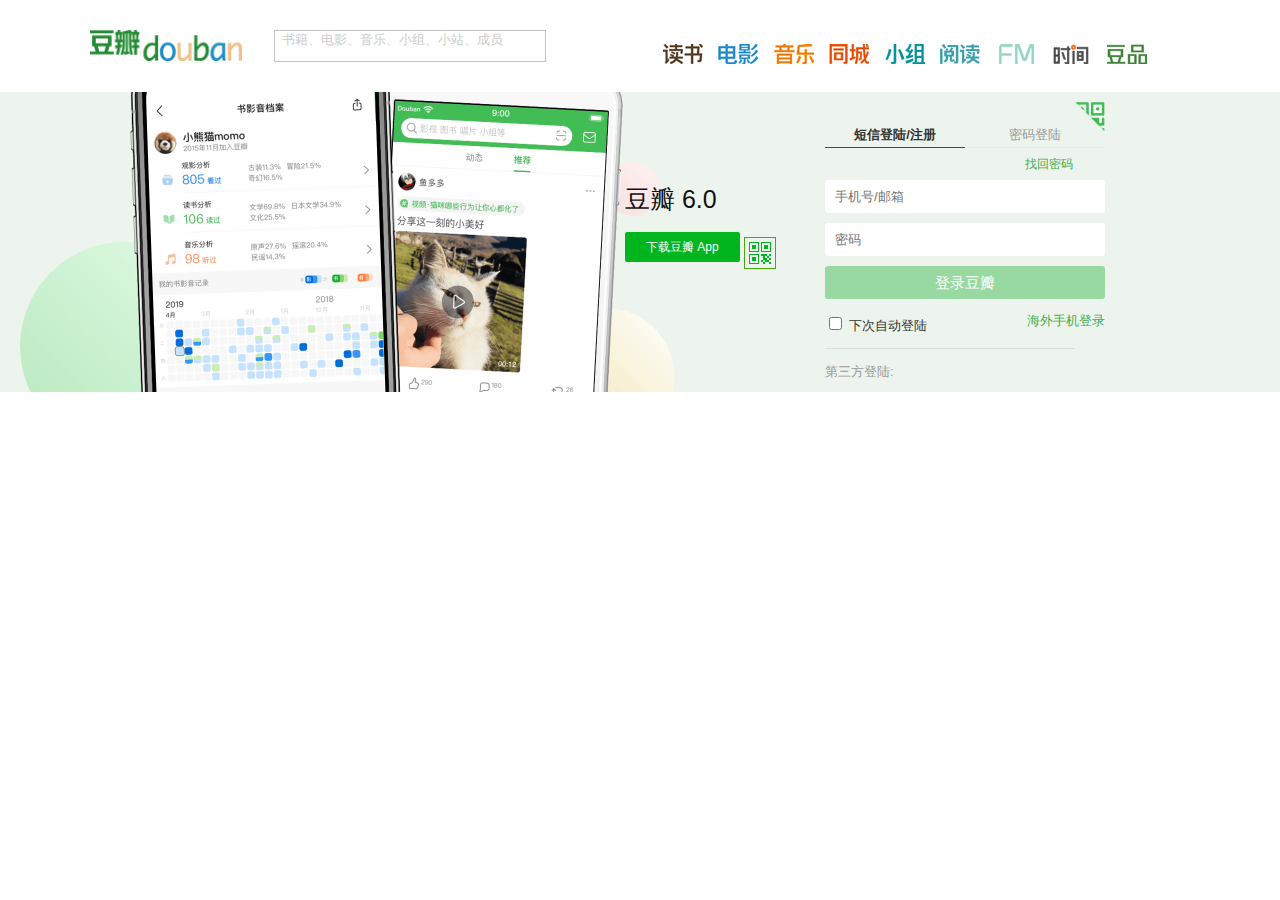
<file: index.html>
<!DOCTYPE html>
<html lang="en">

<head>
    <meta charset="UTF-8">
    <meta name="viewport" content="width=device-width, initial-scale=1.0">
    <meta http-equiv="X-UA-Compatible" content="ie=edge" />
    <link rel="stylesheet" href="./assets/css/index.css">
    <!-- <script type="text/javascript" defer async src="./JS/index_0.js"></script> -->
    <title>豆瓣</title>
</head>

<body>
    <!-- 导航 -->
    <nav class="nav">
        <div class="chunk_0">
            <div class="nav_title">
                <a href="">
                    <h1>
                        <span>douban</span>
                    </h1>
                </a>
            </div>
            <div class="search">
                <input type="text" placeholder="书籍、电影、音乐、小组、小站、成员">
                <a href="https://www.douban.com/search?q="> <i class="iconfont iconfangdajing"></i></a>
            </div>
            <div class="nav_object">
                <ul>
                    <a target="_blank" href="https://book.douban.com/" class="read_book">
                        <li></li>
                    </a>
                    <a target="_blank" href="https://movie.douban.com/" class="movie">
                        <li></li>
                    </a>
                    <a target="_blank" href="https://music.douban.com/" class="music">
                        <li></li>
                    </a>
                    <a target="_blank" href="https://www.douban.com/location/zhuhai/" class="same_city">
                        <li></li>
                    </a>
                    <a target="_blank" href="https://www.douban.com/group/explore" class="group">
                        <li></li>
                    </a>
                    <a target="_blank" href="https://read.douban.com/" class="read">
                        <li></li>
                    </a>
                    <a target="_blank" href="https://douban.fm/" class="fm">
                        <li></li>
                    </a>
                    <a target="_blank"
                        href="https://m.douban.com/time/?dt_time_source=douban-web_anonymous_index_top_nav"
                        class="time">
                        <li></li>
                    </a>
                    <a target="_blank"
                        href="https://market.douban.com/?utm_campaign=anonymous_top_nav&utm_source=douban&utm_medium=pc_web"
                        class="doupin">
                        <li></li>
                    </a>
                </ul>
            </div>
        </div>
    </nav>
    <!--  注册-->
    <div id = "register"class="register section">
        <div class="chunk clearfix">
            <!-- information login -->
            <div class="form right">
                <div class="register_method">
                    <ul class="clearfix">
                        <li @click="switch_login"id="sms_login" class="active left">短信登陆/注册</li>
                        <li @click="switch_login"id="pw_login" class="right">密码登陆</li>
                    </ul>
                </div>
                <!-- SMS_login -->
                <form action="" :class="{hidden:smsHidden}"class="sms_login hidden" >
                    <div class="form_item alert">
                        <span>请仔细阅读</span> <a href="https://accounts.douban.com/passport/agreement">豆瓣使用协议、隐私政策</a>
                    </div>
                    <div class="form_item phone_number">
                        <div class="code_prefix">
                            +86
                        </div>
                        <div class="international_codes_background hidden">
                            <div class="international_codes">
                                <div class="international_codes_title">
                                    选择国际区号
                                </div>
                                <!-- 选择区号 -->
                                <ul>
                                    <li class="clearfix active">
                                        <div class="left">中国1</div>
                                        <div class="right">1</div>
                                    </li>
                                    <li class="clearfix">
                                        <div class="left">中国2</div>
                                        <div class="right">2</div>
                                    </li>
                                    <li class="clearfix">
                                        <div class="left">中国3</div>
                                        <div class="right">3</div>
                                    </li>
                                    <li class="clearfix">
                                        <div class="left">中国4</div>
                                        <div class="right">4</div>
                                    </li>
                                    <li class="clearfix">
                                        <div class="left">中国5</div>
                                        <div class="right">5</div>
                                    </li>
                                    <li class="clearfix">
                                        <div class="left">中国6</div>
                                        <div class="right">6</div>
                                    </li>
                                    <li class="clearfix">
                                        <div class="left">中国7</div>
                                        <div class="right">7</div>
                                    </li>
                                    <li class="clearfix">
                                        <div class="left">中国8</div>
                                        <div class="right">8</div>
                                    </li>
                                    <li class="clearfix">
                                        <div class="left">中国9</div>
                                        <div class="right">9</div>
                                    </li>
                                    <li class="clearfix">
                                        <div class="left">中国10</div>
                                        <div class="right">10</div>
                                    </li>
                                    <li class="clearfix">
                                        <div class="left">中国11</div>
                                        <div class="right">11</div>
                                    </li>
                                    <li class="clearfix">
                                        <div class="left">中国12</div>
                                        <div class="right">12</div>
                                    </li>
                                    <li class="clearfix">
                                        <div class="left">中国13</div>
                                        <div class="right">13</div>
                                    </li>
                                    <li class="clearfix">
                                        <div class="left">中国14</div>
                                        <div class="right">14</div>
                                    </li>
                                    <li class="clearfix">
                                        <div class="left">中国15</div>
                                        <div class="right">15</div>
                                    </li>
                                    <li class="clearfix">
                                        <div class="left">中国16</div>
                                        <div class="right">16</div>
                                    </li>
                                    <li class="clearfix">
                                        <div class="left">中国17</div>
                                        <div class="right">17</div>
                                    </li>
                                    <li class="clearfix">
                                        <div class="left">中国18</div>
                                        <div class="right">18</div>
                                    </li>
                                    <li class="clearfix">
                                        <div class="left">中国19</div>
                                        <div class="right">19</div>
                                    </li>
                                    <li class="clearfix">
                                        <div class="left">中国20</div>
                                        <div class="right">20</div>
                                    </li>
                                    <li class="clearfix">
                                        <div class="left">中国21</div>
                                        <div class="right">21</div>
                                    </li>
                                    <li class="clearfix">
                                        <div class="left">中国22</div>
                                        <div class="right">22</div>
                                    </li>
                                    <li class="clearfix">
                                        <div class="left">中国23</div>
                                        <div class="right">23</div>
                                    </li>
                                    <li class="clearfix">
                                        <div class="left">中国24</div>
                                        <div class="right">24</div>
                                    </li>
                                    <li class="clearfix">
                                        <div class="left">中国25</div>
                                        <div class="right">25</div>
                                    </li>
                                    <li class="clearfix">
                                        <div class="left">中国26</div>
                                        <div class="right">26</div>
                                    </li>
                                    <li class="clearfix">
                                        <div class="left">中国27</div>
                                        <div class="right">27</div>
                                    </li>
                                    <li class="clearfix">
                                        <div class="left">中国28</div>
                                        <div class="right">28</div>
                                    </li>
                                    <li class="clearfix">
                                        <div class="left">中国29</div>
                                        <div class="right">29</div>
                                    </li>
                                    <li class="clearfix">
                                        <div class="left">中国30</div>
                                        <div class="right">30</div>
                                    </li>
                                    <li class="clearfix">
                                        <div class="left">中国31</div>
                                        <div class="right">31</div>
                                    </li>
                                    <li class="clearfix">
                                        <div class="left">中国32</div>
                                        <div class="right">32</div>
                                    </li>
                                    <li class="clearfix">
                                        <div class="left">中国33</div>
                                        <div class="right">33</div>
                                    </li>
                                    <li class="clearfix">
                                        <div class="left">中国34</div>
                                        <div class="right">34</div>
                                    </li>
                                    <li class="clearfix">
                                        <div class="left">中国35</div>
                                        <div class="right">35</div>
                                    </li>
                                    <li class="clearfix">
                                        <div class="left">中国36</div>
                                        <div class="right">36</div>
                                    </li>
                                    <li class="clearfix">
                                        <div class="left">中国37</div>
                                        <div class="right">37</div>
                                    </li>
                                    <li class="clearfix">
                                        <div class="left">中国38</div>
                                        <div class="right">38</div>
                                    </li>
                                    <li class="clearfix">
                                        <div class="left">中国39</div>
                                        <div class="right">39</div>
                                    </li>
                                    <li class="clearfix">
                                        <div class="left">中国40</div>
                                        <div class="right">40</div>
                                    </li>
                                    <li class="clearfix">
                                        <div class="left">中国41</div>
                                        <div class="right">41</div>
                                    </li>
                                    <li class="clearfix">
                                        <div class="left">中国42</div>
                                        <div class="right">42</div>
                                    </li>
                                    <li class="clearfix">
                                        <div class="left">中国43</div>
                                        <div class="right">43</div>
                                    </li>
                                    <li class="clearfix">
                                        <div class="left">中国44</div>
                                        <div class="right">44</div>
                                    </li>
                                    <li class="clearfix">
                                        <div class="left">中国45</div>
                                        <div class="right">45</div>
                                    </li>
                                    <li class="clearfix">
                                        <div class="left">中国46</div>
                                        <div class="right">46</div>
                                    </li>
                                    <li class="clearfix">
                                        <div class="left">中国47</div>
                                        <div class="right">47</div>
                                    </li>
                                    <li class="clearfix">
                                        <div class="left">中国48</div>
                                        <div class="right">48</div>
                                    </li>
                                    <li class="clearfix">
                                        <div class="left">中国49</div>
                                        <div class="right">49</div>
                                    </li>
                                    <li class="clearfix">
                                        <div class="left">中国50</div>
                                        <div class="right">50</div>
                                    </li>
                                </ul>
                            </div>
                        </div>
                        <input type="text" maxlength="11" placeholder="手机号">
                    </div>
                    <div class="form_item identical">
                        <input type="text" placeholder="验证码">
                        <div><a href="">获取验证码</a></div>
                    </div>
                    <div class="form_item login">
                        登录豆瓣
                    </div>
                    <div class="form_item auto_login clearfix">
                        <div class="left">
                            <label>
                                <input type="checkbox">
                                 <span>下次自动登陆</span> 
                            </label>
                        </div>
                        <div class="right">
                            <a href="">收不到验证码</a>
                        </div>
                    </div>
                </form>
                <!-- Pd_login -->
                <form action="":class="{hidden:pdHidden}"class="pw_login">
                    <div class="form_item alert">
                        <a href="https://accounts.douban.com/passport/get_password">找回密码</a>
                    </div>
                    <div class="form_item identical">
                        <input type="text" placeholder="手机号/邮箱">
                    </div>
                    <div class="form_item identical">
                        <input type="text" placeholder="密码">
                    </div>
                    <div class="form_item login">
                        登录豆瓣
                    </div>
                    <div class="form_item auto_login clearfix">
                        <div class="left">
                            <label>
                                <input type="checkbox">
                                 <span>下次自动登陆</span> 
                            </label>
                        </div>
                        <div class="right">
                            <a href="">海外手机登录</a>
                        </div>
                    </div>
                </form>
                <div class="other_ways">
                    <div class="form_item">
                        <span>第三方登陆:</span>
                        <a href="https://open.weixin.qq.com/connect/qrconnect?appid=wxd9c1c6bbd5d59980&redirect_uri=https%3A%2F%2Fwww.douban.com%2Faccounts%2Fconnect%2Fwechat%2Fcallback&response_type=code&scope=snsapi_login&state=_o5GzFgaVX4%2523douban-web%2523https%253A%2F%2Fwww.douban.com%2F#wechat_redirect"><i class="iconfont iconweixin"></i></a>
                        <a href="https://api.weibo.com/oauth2/authorize?state=_o5GzFgaVX4%2521douban-web%2521https%253A//www.douban.com/&redirect_uri=https%3A//accounts.douban.com/connect/sina_weibo/callbackaHR0cHM6Ly9hY2NvdW50cy5kb3ViYW4uY29tL3Bhc3Nwb3J0L2xvZ2luX3BvcHVwP2xvZ2luX3NvdXJjZT1hbm9ueQ%3D%3D&response_type=code&client_id=1994016063&scope=&display=default"><i class="iconfont iconweibo"></i></a>
                        
                    </div>
                </div>
                <div class="switch"></div>
                <div class="sign hidden">
                    扫码登录
                </div>
            </div>
            <!-- qr_code login -->
            <div class="form right hidden qr_code">
                <p>二维码登录</p>
                <div class="scan_code">
                    <img src="./assets/img/qrr_code.png" alt="">
                    <p>
                        请打开豆瓣客户端扫一扫
                    </p>
                </div>
                <div class="switch switch_0"></div>
                <div class="sign hidden">
                    短信登录/注册
                </div>
            </div>
            <div class="app right">
                <h2>
                    豆瓣 6.0
                </h2>
                <div class="download_url">
                    <a href="">下载豆瓣 App</a>
                </div>
                <div class="qr_link">
                    <div class="qr_code hidden">
                        <img src="./assets/img/QR_code.png" alt="">
                        <span>iOS/Android 扫码直接下载</span>
                    </div>
                </div>
            </div>
        </div>
    </div>
    <script src="./assets/js/index.js"></script>
    <!-- <script src="./assetsjs/vue.js"></script>
    <script>
        const register = new Vue({
            el:"#register",
            data:{
                smsHidden:false,
                pdHidden:true
            },
            methods:{
                switch_login(){
                    this.smsHidden=!this.smsHidden
                    this.pdHidden=!this.pdHidden
                }
            }
        })
    </script> -->
</body>

</html>
</file>
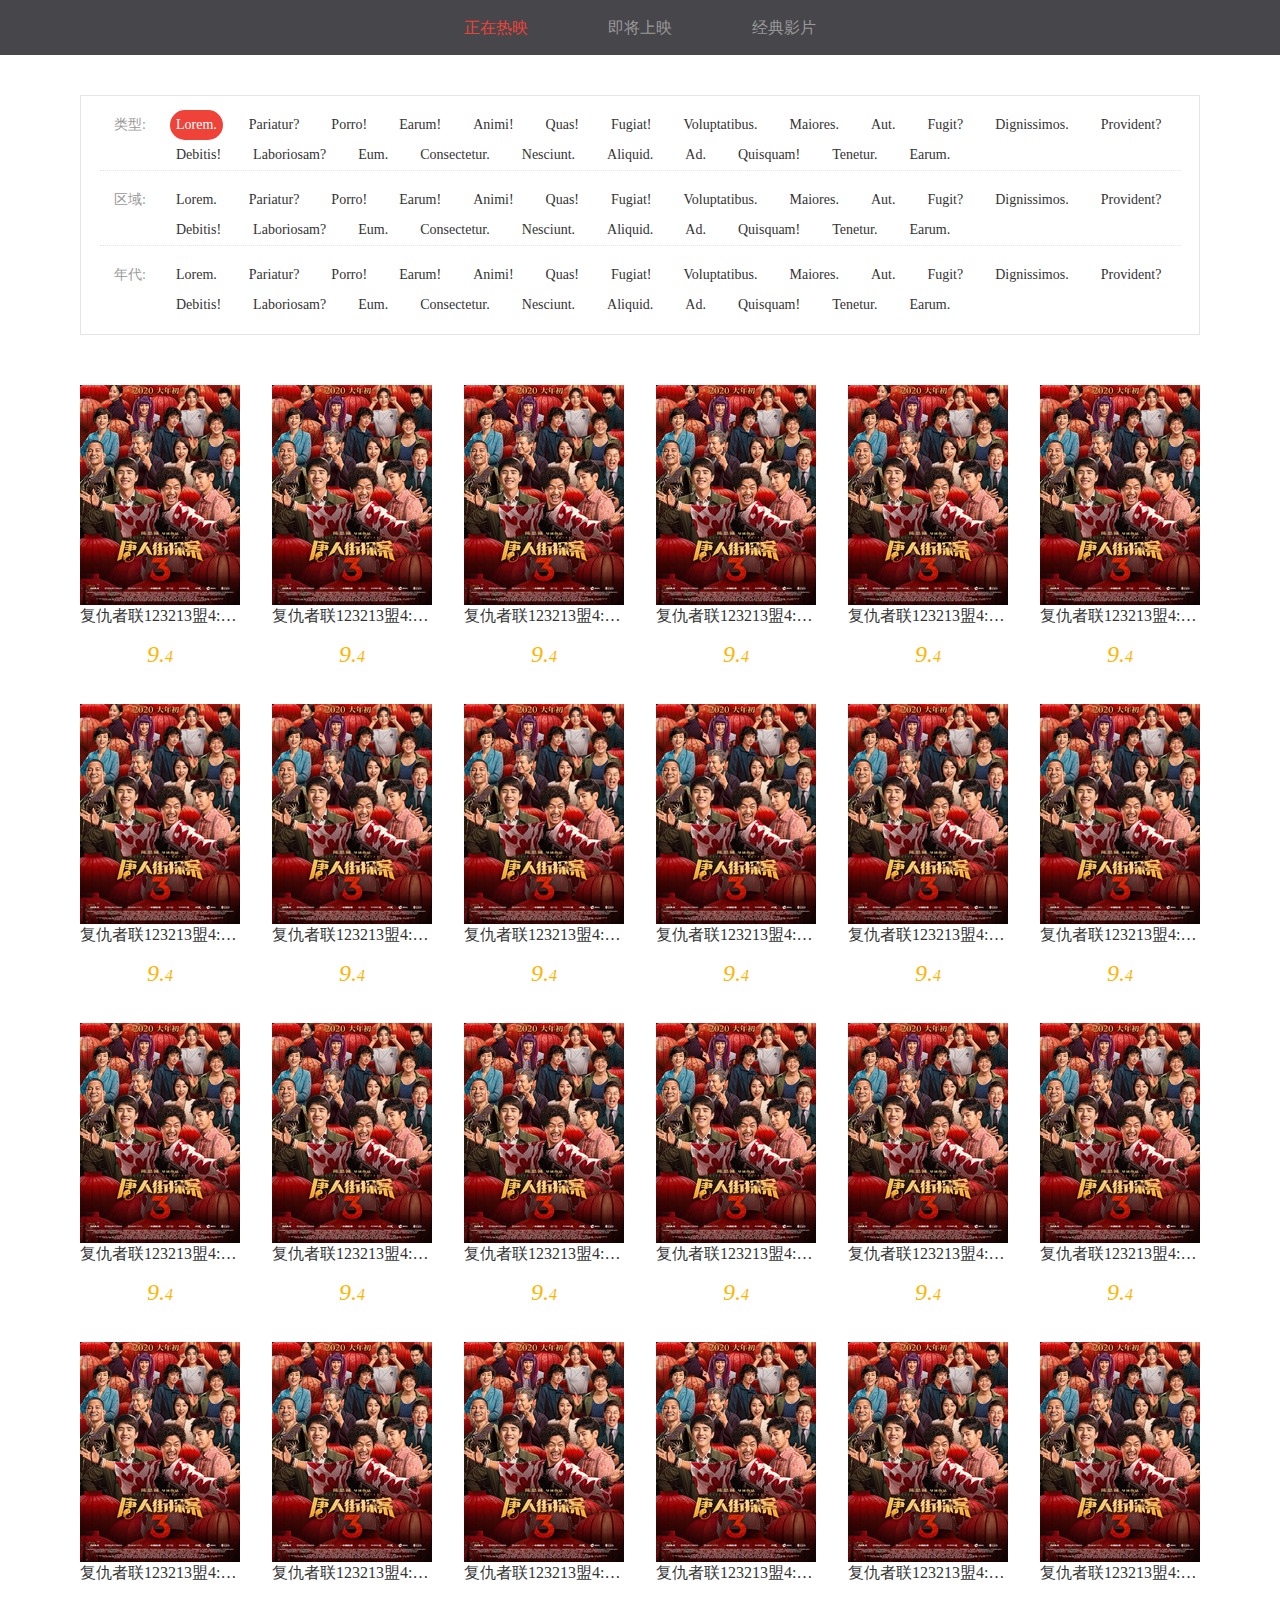
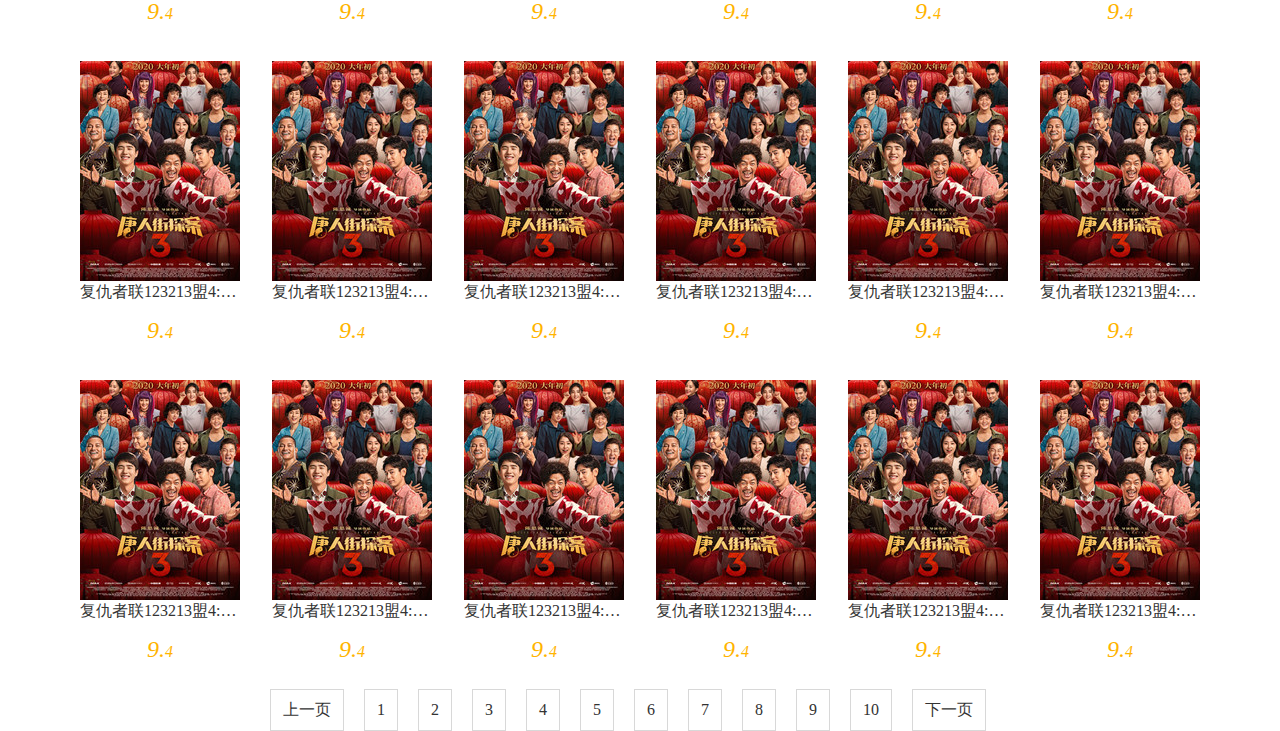
<file: movie.html>
<!DOCTYPE html>
<html>
    <head lang="en">
        <meta charset="UTF-8"/>
        <meta name="viewport" content="width=device-width,initial-scale=1.0"/>
        <meta http-equiv="X-UA-Compatible" content="ie=edge"/>
        <title>正在热映--猫眼电影</title>
        <link rel="stylesheet" href="./assets/css/reset.css"/>
        <link rel="stylesheet" href="./assets/css/movie.css">
    </head>
    <body class="clearfix">
        <div class="class">
            <nav class="nav">
                <a href="" class="active">正在热映</a>
                <a href="">即将上映</a>
                <a href="">经典影片</a>
            </nav>
            <div class="container">
                <div class="choose_area">
                    <div class="choose_content  clearfix">
                        <div class="left">类型:</div>
                        <div class="right">
                            <ul class="clearfix">
                                <li class="select ">Lorem.</li>
                                <li>Pariatur?</li>
                                <li>Porro!</li>
                                <li>Earum!</li>
                                <li>Animi!</li>
                                <li>Quas!</li>
                                <li>Fugiat!</li>
                                <li>Voluptatibus.</li>
                                <li>Maiores.</li>
                                <li>Aut.</li>
                                <li>Fugit?</li>
                                <li>Dignissimos.</li>
                                <li>Provident?</li>
                                <li>Debitis!</li>
                                <li>Laboriosam?</li>
                                <li>Eum.</li>
                                <li>Consectetur.</li>
                                <li>Nesciunt.</li>
                                <li>Aliquid.</li>
                                <li>Ad.</li>
                                <li>Quisquam!</li>
                                <li>Tenetur.</li>
                                <li>Earum.</li>
                            </ul>
                        </div>
                    </div>
                    <div class="choose_content clearfix">
                        <div class="left">区域:</div>
                        <div class="right">
                            <ul class="clearfix">
                                <li>Lorem.</li>
                                <li>Pariatur?</li>
                                <li>Porro!</li>
                                <li>Earum!</li>
                                <li>Animi!</li>
                                <li>Quas!</li>
                                <li>Fugiat!</li>
                                <li>Voluptatibus.</li>
                                <li>Maiores.</li>
                                <li>Aut.</li>
                                <li>Fugit?</li>
                                <li>Dignissimos.</li>
                                <li>Provident?</li>
                                <li>Debitis!</li>
                                <li>Laboriosam?</li>
                                <li>Eum.</li>
                                <li>Consectetur.</li>
                                <li>Nesciunt.</li>
                                <li>Aliquid.</li>
                                <li>Ad.</li>
                                <li>Quisquam!</li>
                                <li>Tenetur.</li>
                                <li>Earum.</li>
                            </ul>
                        </div>
                    </div>
                    <div class="choose_content clearfix no_line">
                        <div class="left">年代:</div>
                        <div class="right">
                            <ul class="clearfix">
                                <li>Lorem.</li>
                                <li>Pariatur?</li>
                                <li>Porro!</li>
                                <li>Earum!</li>
                                <li>Animi!</li>
                                <li>Quas!</li>
                                <li>Fugiat!</li>
                                <li>Voluptatibus.</li>
                                <li>Maiores.</li>
                                <li>Aut.</li>
                                <li>Fugit?</li>
                                <li>Dignissimos.</li>
                                <li>Provident?</li>
                                <li>Debitis!</li>
                                <li>Laboriosam?</li>
                                <li>Eum.</li>
                                <li>Consectetur.</li>
                                <li>Nesciunt.</li>
                                <li>Aliquid.</li>
                                <li>Ad.</li>
                                <li>Quisquam!</li>
                                <li>Tenetur.</li>
                                <li>Earum.</li>
                            </ul>
                        </div>
                    </div>
                </div>
                <div class="movies clearfix">
                    <div class="movie_items">
                        <div class="movie_poster"><a href=""><img src="./assets/img/movie.jpg" alt=""></a></div>
                        <div class="movie_name"><a href="">复仇者联123213盟4:终局之战</a></div>
                        <div class="movie_score">9.4</div>
                    </div>
                    <div class="movie_items">
                        <div class="movie_poster"><a href=""><img src="./assets/img/movie.jpg" alt=""></a></div>
                        <div class="movie_name"><a href="">复仇者联123213盟4:终局之战</a></div>
                        <div class="movie_score">9.4</div>
                    </div>
                    <div class="movie_items">
                        <div class="movie_poster"><a href=""><img src="./assets/img/movie.jpg" alt=""></a></div>
                        <div class="movie_name"><a href="">复仇者联123213盟4:终局之战</a></div>
                        <div class="movie_score">9.4</div>
                    </div>
                    <div class="movie_items">
                        <div class="movie_poster"><a href=""><img src="./assets/img/movie.jpg" alt=""></a></div>
                        <div class="movie_name"><a href="">复仇者联123213盟4:终局之战</a></div>
                        <div class="movie_score">9.4</div>
                    </div>
                    <div class="movie_items">
                        <div class="movie_poster"><a href=""><img src="./assets/img/movie.jpg" alt=""></a></div>
                        <div class="movie_name"><a href="">复仇者联123213盟4:终局之战</a></div>
                        <div class="movie_score">9.4</div>
                    </div>
                    <div class="movie_items">
                        <div class="movie_poster"><a href=""><img src="./assets/img/movie.jpg" alt=""></a></div>
                        <div class="movie_name"><a href="">复仇者联123213盟4:终局之战</a></div>
                        <div class="movie_score">9.4</div>
                    </div>
                    <div class="movie_items">
                        <div class="movie_poster"><a href=""><img src="./assets/img/movie.jpg" alt=""></a></div>
                        <div class="movie_name"><a href="">复仇者联123213盟4:终局之战</a></div>
                        <div class="movie_score">9.4</div>
                    </div>
                    <div class="movie_items">
                        <div class="movie_poster"><a href=""><img src="./assets/img/movie.jpg" alt=""></a></div>
                        <div class="movie_name"><a href="">复仇者联123213盟4:终局之战</a></div>
                        <div class="movie_score">9.4</div>
                    </div>
                    <div class="movie_items">
                        <div class="movie_poster"><a href=""><img src="./assets/img/movie.jpg" alt=""></a></div>
                        <div class="movie_name"><a href="">复仇者联123213盟4:终局之战</a></div>
                        <div class="movie_score">9.4</div>
                    </div>
                    <div class="movie_items">
                        <div class="movie_poster"><a href=""><img src="./assets/img/movie.jpg" alt=""></a></div>
                        <div class="movie_name"><a href="">复仇者联123213盟4:终局之战</a></div>
                        <div class="movie_score">9.4</div>
                    </div>
                    <div class="movie_items">
                        <div class="movie_poster"><a href=""><img src="./assets/img/movie.jpg" alt=""></a></div>
                        <div class="movie_name"><a href="">复仇者联123213盟4:终局之战</a></div>
                        <div class="movie_score">9.4</div>
                    </div>
                    <div class="movie_items">
                        <div class="movie_poster"><a href=""><img src="./assets/img/movie.jpg" alt=""></a></div>
                        <div class="movie_name"><a href="">复仇者联123213盟4:终局之战</a></div>
                        <div class="movie_score">9.4</div>
                    </div>
                    <div class="movie_items">
                        <div class="movie_poster"><a href=""><img src="./assets/img/movie.jpg" alt=""></a></div>
                        <div class="movie_name"><a href="">复仇者联123213盟4:终局之战</a></div>
                        <div class="movie_score">9.4</div>
                    </div>
                    <div class="movie_items">
                        <div class="movie_poster"><a href=""><img src="./assets/img/movie.jpg" alt=""></a></div>
                        <div class="movie_name"><a href="">复仇者联123213盟4:终局之战</a></div>
                        <div class="movie_score">9.4</div>
                    </div>
                    <div class="movie_items">
                        <div class="movie_poster"><a href=""><img src="./assets/img/movie.jpg" alt=""></a></div>
                        <div class="movie_name"><a href="">复仇者联123213盟4:终局之战</a></div>
                        <div class="movie_score">9.4</div>
                    </div>
                    <div class="movie_items">
                        <div class="movie_poster"><a href=""><img src="./assets/img/movie.jpg" alt=""></a></div>
                        <div class="movie_name"><a href="">复仇者联123213盟4:终局之战</a></div>
                        <div class="movie_score">9.4</div>
                    </div>
                    <div class="movie_items">
                        <div class="movie_poster"><a href=""><img src="./assets/img/movie.jpg" alt=""></a></div>
                        <div class="movie_name"><a href="">复仇者联123213盟4:终局之战</a></div>
                        <div class="movie_score">9.4</div>
                    </div>
                    <div class="movie_items">
                        <div class="movie_poster"><a href=""><img src="./assets/img/movie.jpg" alt=""></a></div>
                        <div class="movie_name"><a href="">复仇者联123213盟4:终局之战</a></div>
                        <div class="movie_score">9.4</div>
                    </div>
                    <div class="movie_items">
                        <div class="movie_poster"><a href=""><img src="./assets/img/movie.jpg" alt=""></a></div>
                        <div class="movie_name"><a href="">复仇者联123213盟4:终局之战</a></div>
                        <div class="movie_score">9.4</div>
                    </div>
                    <div class="movie_items">
                        <div class="movie_poster"><a href=""><img src="./assets/img/movie.jpg" alt=""></a></div>
                        <div class="movie_name"><a href="">复仇者联123213盟4:终局之战</a></div>
                        <div class="movie_score">9.4</div>
                    </div>
                    <div class="movie_items">
                        <div class="movie_poster"><a href=""><img src="./assets/img/movie.jpg" alt=""></a></div>
                        <div class="movie_name"><a href="">复仇者联123213盟4:终局之战</a></div>
                        <div class="movie_score">9.4</div>
                    </div>
                    <div class="movie_items">
                        <div class="movie_poster"><a href=""><img src="./assets/img/movie.jpg" alt=""></a></div>
                        <div class="movie_name"><a href="">复仇者联123213盟4:终局之战</a></div>
                        <div class="movie_score">9.4</div>
                    </div>
                    <div class="movie_items">
                        <div class="movie_poster"><a href=""><img src="./assets/img/movie.jpg" alt=""></a></div>
                        <div class="movie_name"><a href="">复仇者联123213盟4:终局之战</a></div>
                        <div class="movie_score">9.4</div>
                    </div>
                    <div class="movie_items">
                        <div class="movie_poster"><a href=""><img src="./assets/img/movie.jpg" alt=""></a></div>
                        <div class="movie_name"><a href="">复仇者联123213盟4:终局之战</a></div>
                        <div class="movie_score">9.4</div>
                    </div>
                    <div class="movie_items">
                        <div class="movie_poster"><a href=""><img src="./assets/img/movie.jpg" alt=""></a></div>
                        <div class="movie_name"><a href="">复仇者联123213盟4:终局之战</a></div>
                        <div class="movie_score">9.4</div>
                    </div>
                    <div class="movie_items">
                        <div class="movie_poster"><a href=""><img src="./assets/img/movie.jpg" alt=""></a></div>
                        <div class="movie_name"><a href="">复仇者联123213盟4:终局之战</a></div>
                        <div class="movie_score">9.4</div>
                    </div>
                    <div class="movie_items">
                        <div class="movie_poster"><a href=""><img src="./assets/img/movie.jpg" alt=""></a></div>
                        <div class="movie_name"><a href="">复仇者联123213盟4:终局之战</a></div>
                        <div class="movie_score">9.4</div>
                    </div>
                    <div class="movie_items">
                        <div class="movie_poster"><a href=""><img src="./assets/img/movie.jpg" alt=""></a></div>
                        <div class="movie_name"><a href="">复仇者联123213盟4:终局之战</a></div>
                        <div class="movie_score">9.4</div>
                    </div>
                    <div class="movie_items">
                        <div class="movie_poster"><a href=""><img src="./assets/img/movie.jpg" alt=""></a></div>
                        <div class="movie_name"><a href="">复仇者联123213盟4:终局之战</a></div>
                        <div class="movie_score">9.4</div>
                    </div>
                    <div class="movie_items">
                        <div class="movie_poster"><a href=""><img src="./assets/img/movie.jpg" alt=""></a></div>
                        <div class="movie_name"><a href="">复仇者联123213盟4:终局之战</a></div>
                        <div class="movie_score">9.4</div>
                    </div>
                    <div class="movie_items">
                        <div class="movie_poster"><a href=""><img src="./assets/img/movie.jpg" alt=""></a></div>
                        <div class="movie_name"><a href="">复仇者联123213盟4:终局之战</a></div>
                        <div class="movie_score">9.4</div>
                    </div>
                    <div class="movie_items">
                        <div class="movie_poster"><a href=""><img src="./assets/img/movie.jpg" alt=""></a></div>
                        <div class="movie_name"><a href="">复仇者联123213盟4:终局之战</a></div>
                        <div class="movie_score">9.4</div>
                    </div>
                    <div class="movie_items">
                        <div class="movie_poster"><a href=""><img src="./assets/img/movie.jpg" alt=""></a></div>
                        <div class="movie_name"><a href="">复仇者联123213盟4:终局之战</a></div>
                        <div class="movie_score">9.4</div>
                    </div>
                    <div class="movie_items">
                        <div class="movie_poster"><a href=""><img src="./assets/img/movie.jpg" alt=""></a></div>
                        <div class="movie_name"><a href="">复仇者联123213盟4:终局之战</a></div>
                        <div class="movie_score">9.4</div>
                    </div>
                    <div class="movie_items">
                        <div class="movie_poster"><a href=""><img src="./assets/img/movie.jpg" alt=""></a></div>
                        <div class="movie_name"><a href="">复仇者联123213盟4:终局之战</a></div>
                        <div class="movie_score">9.4</div>
                    </div>
                    <div class="movie_items">
                        <div class="movie_poster"><a href=""><img src="./assets/img/movie.jpg" alt=""></a></div>
                        <div class="movie_name"><a href="">复仇者联123213盟4:终局之战</a></div>
                        <div class="movie_score">9.4</div>
                    </div>
                </div>
                <div class="pager clearfix">
                    <ol>
                        <li><a href="">上一页</a></li>
                        <li><a href="">1</a></li>
                        <li><a href="">2</a></li>
                        <li><a href="">3</a></li>
                        <li><a href="">4</a></li>
                        <li><a href="">5</a></li>
                        <li><a href="">6</a></li>
                        <li><a href="">7</a></li>
                        <li><a href="">8</a></li>
                        <li><a href="">9</a></li>
                        <li><a href="">10</a></li>
                        <li><a href="">下一页</a></li>
                    </ol>
                </div>
            </div>
        </div>
    </body>
</html>
</file>
<file: assets/css/movie.css>
body{
    color: #333;
}
.clearfix::after{
    content: "";
    display: block;
    clear:both;
}
.class{
    height: 55px;
    background-color: #47464a;
    font-size: 16px;
}
.nav{

    text-align: center;
    line-height: 55px;
}
.class .nav a{
    margin:0 38px;
    color: #999;

    text-decoration: none;
    
}
.class .nav a:hover{
    color: #fff;
}
.class .nav a.active{
    color: #ef4238;
}
.class .container{

    margin:40px auto;
    width:1120px;
    
}

.class .container .choose_area{
    border: 1px solid #e5e5e5;
    font-size: 14px;
    line-height: 30px;
    margin-bottom: 40px;
    
}

.class .container .choose_area .choose_content{
    margin: 1em auto;
    width:1080px;
    border-bottom: 1px dotted #e5e5e5 ;
    
}
.class .container .choose_area .choose_content.no_line{
    border-style: none;
    
}
.class .container .choose_area .choose_content .left{
    float:left;
    padding-bottom:30px;
    width: 60px;
    text-align: center ;
    color: #999;
}

.class .container .choose_area .choose_content .right ul li{
    float:left;
    margin: 0 10px;
    padding:0px 6px;

} 
.class .container .choose_area .choose_content .right ul li:hover{
    color: #ef4238;
} 

.class .container .choose_area .choose_content .right ul li.select{
    background-color: #ef4238;
    color: #fff;
    /* CSS3圆角边框 */
    border-radius: 15px;

}
.class .container .movies .movie_items {
    float: left;
    width:160px;
    margin:10px 32px 10px 0;
}
.class .container .movies .movie_items:nth-child(6n){
    margin-right:0px;
}
.class .container .movies .movie_items .movie_name{
    white-space: nowrap;
    overflow: hidden;
    text-overflow: ellipsis;
    text-align: center;
}
.class .container .movies .movie_items .movie_score{
    text-align: center;
    color: #ffb400;
    line-height:2.5;
    font-style: italic;
}
.class .container .movies .movie_items .movie_score::first-letter{
    font-size: 1.5em;
}
.class .container .pager ol{
    width: 760px;
    margin: 0px auto;
}
.class .container .pager ol li{
    float: left;
    border: 1px solid #d8d8d8;
    padding: 12px;
    margin: 0px 10px;
}
</file>
<file: assets/css/index.css>
@import "../css/reset.css";
@import "../css/common.css";
@import "https://at.alicdn.com/t/font_1694834_efp971iobzk.css";
/* start of index common style*/

.chunk {
    width: 950px;
    margin: 0 auto;
}

.section {
    width: 100%;
    margin-top: 25px;
}

.section:nth-of-type(odd) {
    background-color: #edf4ed;
}

body {
    font-family: Helvetica, Arial, "Hiragino Sans GB", "Microsoft YaHei", "WenQuanYi Micro Hei", sans-serif;
}

/* end of index common style*/

/*start of nav*/

.nav .chunk_0 {
    width: 1100px;
    margin: 0 auto;
    padding-top: 30px;
}

.nav_title, .search, .nav_object, .nav_object ul li {
    display: inline-block;
}

.nav_title a h1 {
    background: url(../img/nav.png) no-repeat top left/95% 90%;
    width: 160px;
    height: 0;
    padding-top: 34px;
    overflow: hidden;
}

.nav .search {
    width: 270px;
    height: 30px;
    border: 1px solid #c3c3c3;
    margin: 0 112px 0 20px;
    vertical-align: top;
    position: relative;
}

.nav .search input[type="text"] {
    width: 240px;
    text-indent: 5px
}

.nav .search input[type="text"]::placeholder {
    color: #ccc;
}

.nav .search .iconfont {
    width: 30px;
    height: 30px;
    color: #ccc;
    line-height: 30px;
    text-align: center;
    position: absolute;
    right: 0;
    top: 0;
}

.nav_object ul li {
    width: 40px;
    height: 20px;
    background: url(../img/nav_items.png) no-repeat top left;
    margin-right: 11px;
}

.nav_object .movie li {
    background-position: -60px;
}

.nav_object .music li {
    background-position: -120px;
}

.nav_object .same_city li {
    background-position: -300px;
}

.nav_object .group li {
    background-position: -180px;
}

.nav_object .read li {
    background-image: url(../img/nav_read.png);
}

.nav_object .fm li {
    background-position: -240px;
}

.nav_object .time li {
    background: url(../img/nav_time.png);
}

.nav_object .doupin li {
    background-position: -423px;
}

/* end of nav/

/* start of register*/

.register {
    background: url(../img/homepage.jpg) no-repeat top left 20px/contain
}

.register .form {
    width: 300px;
    height: 300px;
    padding: 30px 10px 10px 10px;
    box-sizing: border-box;
    font-size: 13px;
    color: #9b9b9b;
    position: relative;
}

.register .form a {
    color: #41ac52;
}

.register .form .register_method li {
    width: 50%;
    height: 25px;
    text-align: center;
    line-height: 25px;
    border-bottom: 1px solid #ececec;
    cursor: pointer;
}

.register .form .register_method li.active {
    color: #333;
    font-weight: 600;
    border-bottom: 1px solid #494949;
}

.register .form .form_item {
    width: 100%;
    margin: 10px 0px;
    position: relative;
}

.register .form .alert {
    font-size: 12px;
}
.register .form .pw_login .alert{
    text-indent: 200px;
}


.register .form .sms_login .form_item .code_prefix {
    width: 50px;
    height: 20px;
    font-size: 15px;
    color: #333;
    font-weight: 700;
    border-right: 1px solid #ccc;
    position: absolute;
    top: 5px;
    left: 0px;
    text-align: center;
    line-height: 20px;
}

.register .form .sms_login .form_item .code_prefix:hover+.international_codes_background {
    display: block;
}

.register .form .form_item input[type="text"] {
    width: 100%;
    box-sizing: border-box;
    height: 33px;
    background-color: #fff;
    border-radius: 3px;
}

.register .form .sms_login .form_item.phone_number input[type="text"] {
    padding: 8px 40px 8px 60px;
}

.register .form .sms_login .form_item.phone_number .international_codes_background {
    width: 300px;
    height: 300px;
    position: absolute;
    background: rgba(247, 250, 247, 0.7);
    top: -88px;
    left: -10px;
    z-index: 1;
}

.register .form .sms_login .form_item.phone_number .international_codes_background .international_codes {
    width: 284px;
    height: 224px;
    border: 1px solid #bbb;
    border-radius: 5px;
    position: absolute;
    left: 0;
    right: 0;
    top: 0;
    bottom: 0;
    margin: auto;
    box-sizing: border-box;
    background-color: #fff;
}

.register .form .sms_login .form_item.phone_number .international_codes_background .international_codes .international_codes_title {
    color: #060;
    height: 45px;
    border-radius: 5px 5px 0 0;
    padding-left: 15px;
    line-height: 45px;
    font-weight: 700;
    background-color: #ebf5eb;
    font-size: 16px;
}

.register .form .sms_login .form_item.phone_number .international_codes_background .international_codes ul {
    padding: 15px;
    box-sizing: border-box;
    height: 178px;
    overflow-y: scroll;
    background-color: transparent;
}

.register .form .sms_login .form_item.phone_number .international_codes_background .international_codes ul li {
    width: 235px;
    line-height: 38px;
    height: 38px;
    font-size: 14px;
    color: #494949;
    border-bottom: 1px solid #e5e5e5;
}

.register .form .sms_login .form_item.phone_number .international_codes_background .international_codes ul li .left {
    font-weight: 700;
}

.register .form .sms_login .form_item.phone_number .international_codes_background .international_codes ul li:first-child {
    border-top: 1px solid #e5e5e5;
}

.register .form .sms_login .form_item.phone_number .international_codes_background .international_codes ul li.active {
    color: #42bd56;
}

.register .form .sms_login .form_item.phone_number .international_codes_background .international_codes ul li.active .left::after {
    font-family: "iconfont";
    content: "\e614";
}

.register .form .form_item.identical input[type="text"] {
    padding: 8px 10px;
    border-radius: 3px;
}

.register .form .sms_login .form_item.identical div {
    position: absolute;
    right: 8px;
    top: 8px;
}

.register .form .form_item.login {
    height: 33px;
    background-color: rgba(66, 189, 86, .5);
    font-size: 15px;
    color: #fff;
    cursor: not-allowed;
    border-radius: 3px;
    text-align: center;
    line-height: 33px;
}

.register .form .form_item.auto_login {
    padding: 5px 0;
    color: #333;
}

.register .form .other_ways {
    width: 250px;
    height: 33px;
    border-top: 1px solid #ddd;
}

.register .form .other_ways span {
    vertical-align: super;
}

.register .form .other_ways i {
    margin-left: 10px;
}

.register .form .other_ways .iconweixin {
    font-size: 2em;
}

.register .form .other_ways .iconweibo {
    font-size: 2em;
    color: #f27272;
}

.register .form .switch {
    width: 30px;
    height: 30px;
    background: url(../img/switch.png) no-repeat top right/30px 30px;
    position: absolute;
    top: 10px;
    cursor: pointer;
    right: 10px;
}

.register .form .sign {
    position: absolute;
    height: 20px;
    border: 1px solid rgba(66, 189, 86, .3);
    border-radius: 3px;
    padding: 3px 5px;
    background: #f5faf9;
    color: #bbb;
    top: 10px;
    right: 55px;
    line-height: 20px;
}

.register .switch:hover+.sign {
    display: block;
}

.register .switch:hover+.sign::after {
    content: "";
    display: block;
    position: absolute;
    width: 10px;
    height: 10px;
    border-top: 1px solid rgba(66, 189, 86, .3);
    border-right: 1px solid rgba(66, 189, 86, .3);
    background: #f5faf9;
    transform: rotate(45deg);
    top: 7px;
    right: -6px;
}

.form.qr_code p {
    color: #333;
    font-weight: 600;
}

.form.qr_code .scan_code {
    margin: 40px auto;
    width: 163px;
    height: 163px;
}
.form.qr_code .scan_code img{
    width: 100%;
}

.form.qr_code .scan_code p {
    font-size: 13px;
    background-color: rgba(0, 0, 0, .08);
    border-radius: 12px;
    padding: 3px 20px;
    line-height: 1.5;
    font-weight: normal;
    margin-right: -10px;
    margin-left: -10px;
    margin-top: 10px;
}

.register .form .switch_0 {
    background: url(../img/switch_0.png) no-repeat top right/30px 30px;
}

.register .app {
    margin-top: 95px;
    margin-right: 30px;
    width: 160px;
    height: 90px;
}

.register .app h2 {
    font-size: 25px;
    color: #111;
}

.register .app .download_url {
    display: inline-block;
    background: #00B51D;
    color: #FFF;
    font-size: 12px;
    padding: 9px 21px;
    border-radius: 2px;
    margin-top: 20px;
}

.register .app .qr_link {
    display: inline-block;
    border: 1px solid #48aa0d;
    width: 30px;
    height: 30px;
    position: relative;
    vertical-align: text-top;
    background: url(../img/icon_qrcode_green.png) no-repeat center/28px 28px;
}

.register .app .qr_link:hover .qr_code {
    content: "";
    display: block;
    position: absolute;
    top: -1px;
    left: -1px;
    width: 200px;
    height: 220px;
    background: #fff;
    text-align: center;
    padding-top: 20px;
    line-height: 1.5;
}

.register .app .qr_link .qr_code span {
    font-size: 13px;
    color: #666;
}

/* end of register*/
</file>
